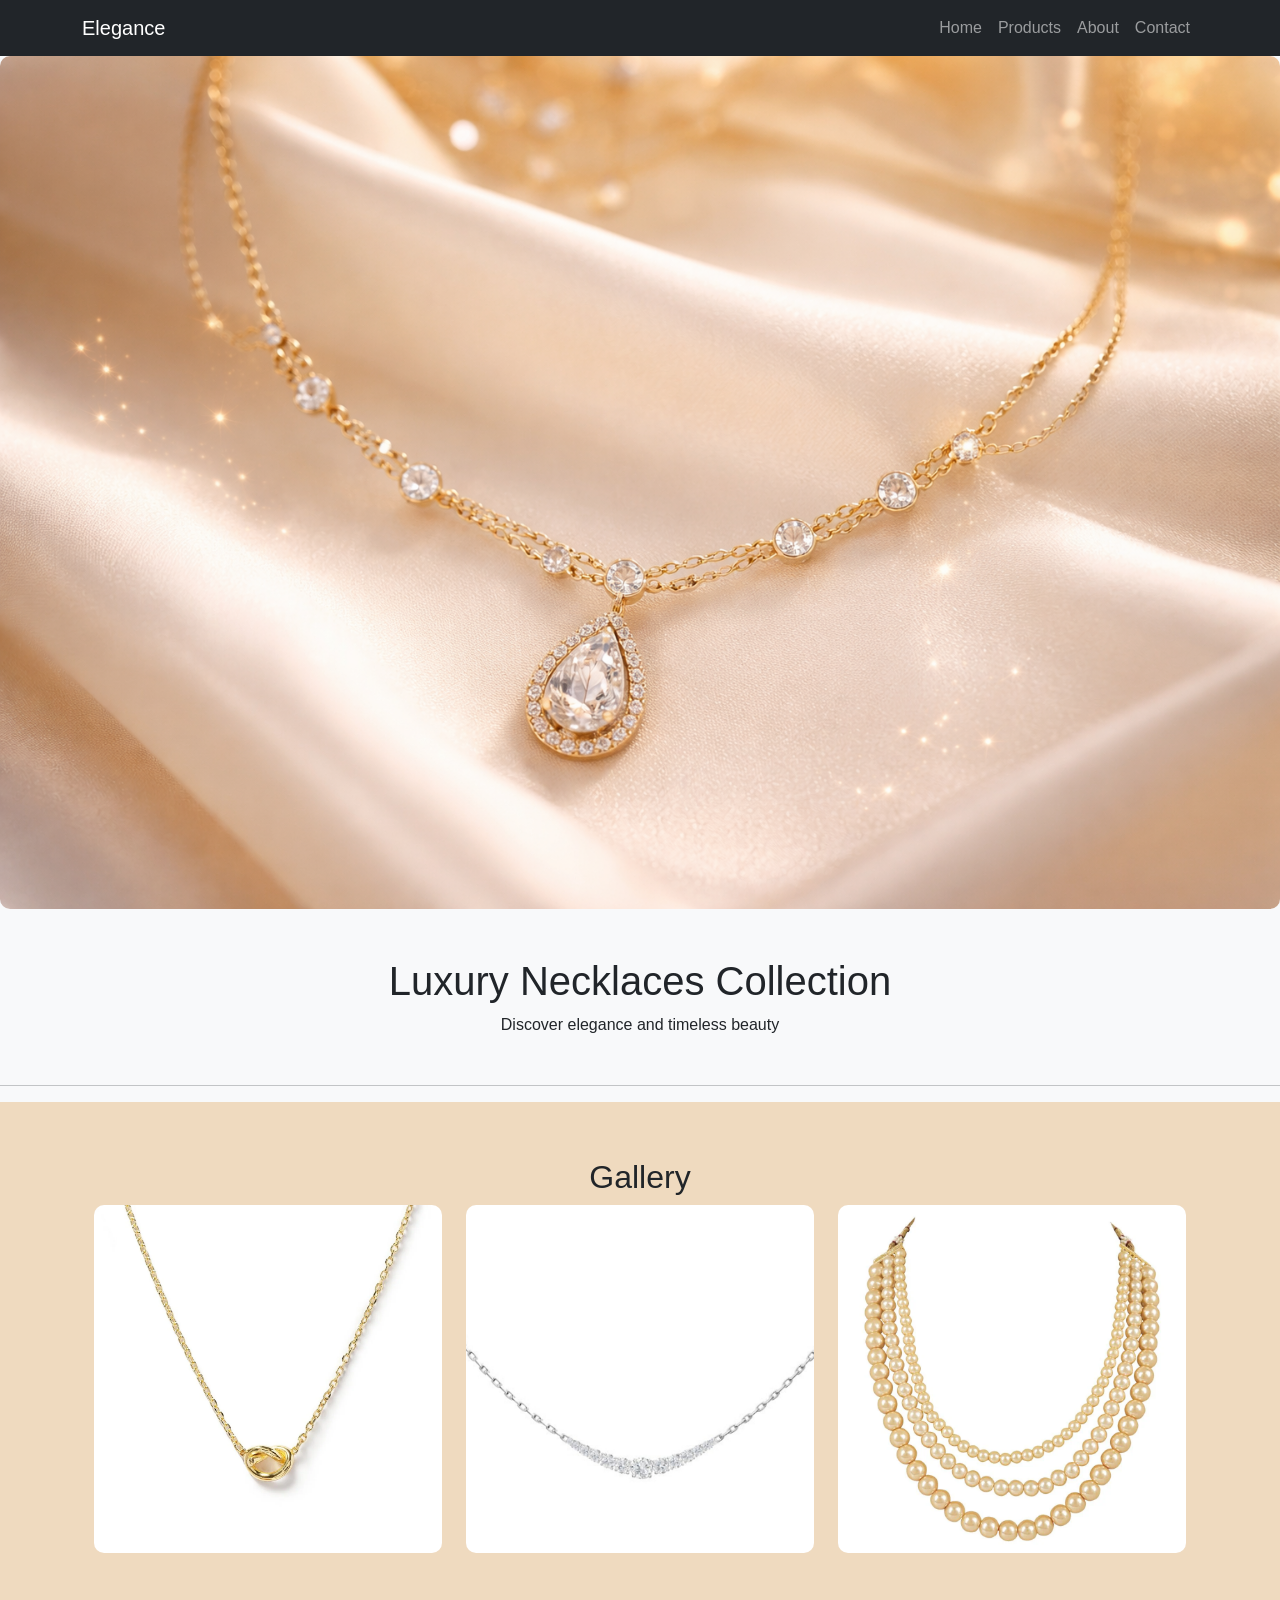
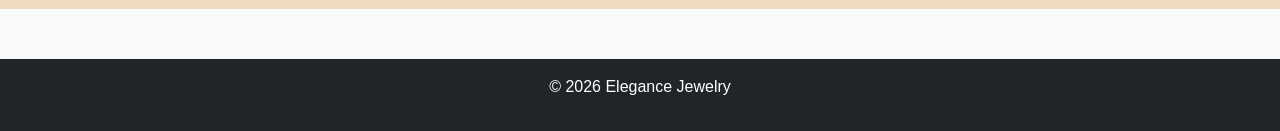
<file: index.html>
<!DOCTYPE html>
<html lang="en">

<head>
    <meta charset="UTF-8">
    <meta name="viewport" content="width=device-width, initial-scale=1.0">
    <title>Elegant Necklace Store</title>

    <link href="https://cdn.jsdelivr.net/npm/bootstrap@5.3.0/dist/css/bootstrap.min.css" rel="stylesheet">
    <link rel="stylesheet" href="css/homepage-product.css">
</head>

<body>

    <!-- Navbar -->
    <nav class="navbar navbar-expand-lg navbar-dark bg-dark">
        <div class="container">
            <a class="navbar-brand" href="./index.html">Elegance</a>

            <ul class="navbar-nav ms-auto">
                <li><a class="nav-link" href="./index.html">Home</a></li>
                <li><a class="nav-link" href="./Product.html">Products</a></li>
                <li><a class="nav-link" href="./About_us.html">About</a></li>
                <li><a class="nav-link" href="./Contact-us.html">Contact</a></li>
            </ul>
        </div>
    </nav>

    <!-- Carousel -->
    <div id="carouselExample" class="carousel slide" data-bs-ride="carousel">
        <div class="carousel-inner">

            <div class="carousel-item active">
                <img src="assets/Elegant gold necklace on satin fabric.png" class="d-block w-100" alt="Gold Necklace">
            </div>

            <div class="carousel-item">
                <img src="assets/Elegant diamond necklace on satin fabric.png" class="d-block w-100"
                    alt="Diamond Necklace">
            </div>

            <div class="carousel-item">
                <img src="assets/Elegant pearl necklace with diamond pendant.png" class="d-block w-100"
                    alt="Pearl Necklace">
            </div>

        </div>
    </div>

    <section class="container text-center my-5">
        <h1>Luxury Necklaces Collection</h1>
        <p>Discover elegance and timeless beauty</p>
    </section>

    <hr>
    <nav class="navbar navbar-expand-lg" style="background-color: rgb(239, 218, 191);">
        <div class="container">

            <section class="container my-5">
                <h2 class="text-center">Gallery</h2>

                <div class="row">
                    <div class="col-md-4">
                        <img src="assets/gold 1.webp" class="img-fluid" alt="Necklace">
                    </div>

                    <div class="col-md-4">
                        <img src="assets/diamond 3.jpg" class="img-fluid" alt="Necklace">
                    </div>

                    <div class="col-md-4">
                        <img src="assets/pearl 1.webp" class="img-fluid" alt="Necklace">
                    </div>
                </div>
            </section>
        </div>
    </nav>

    <footer class="bg-dark text-white text-center p-3">
        <p>&copy; 2026 Elegance Jewelry</p>
    </footer>

    <script src="https://cdn.jsdelivr.net/npm/bootstrap@5.3.0/dist/js/bootstrap.bundle.min.js"></script>

</body>

</html>
</file>
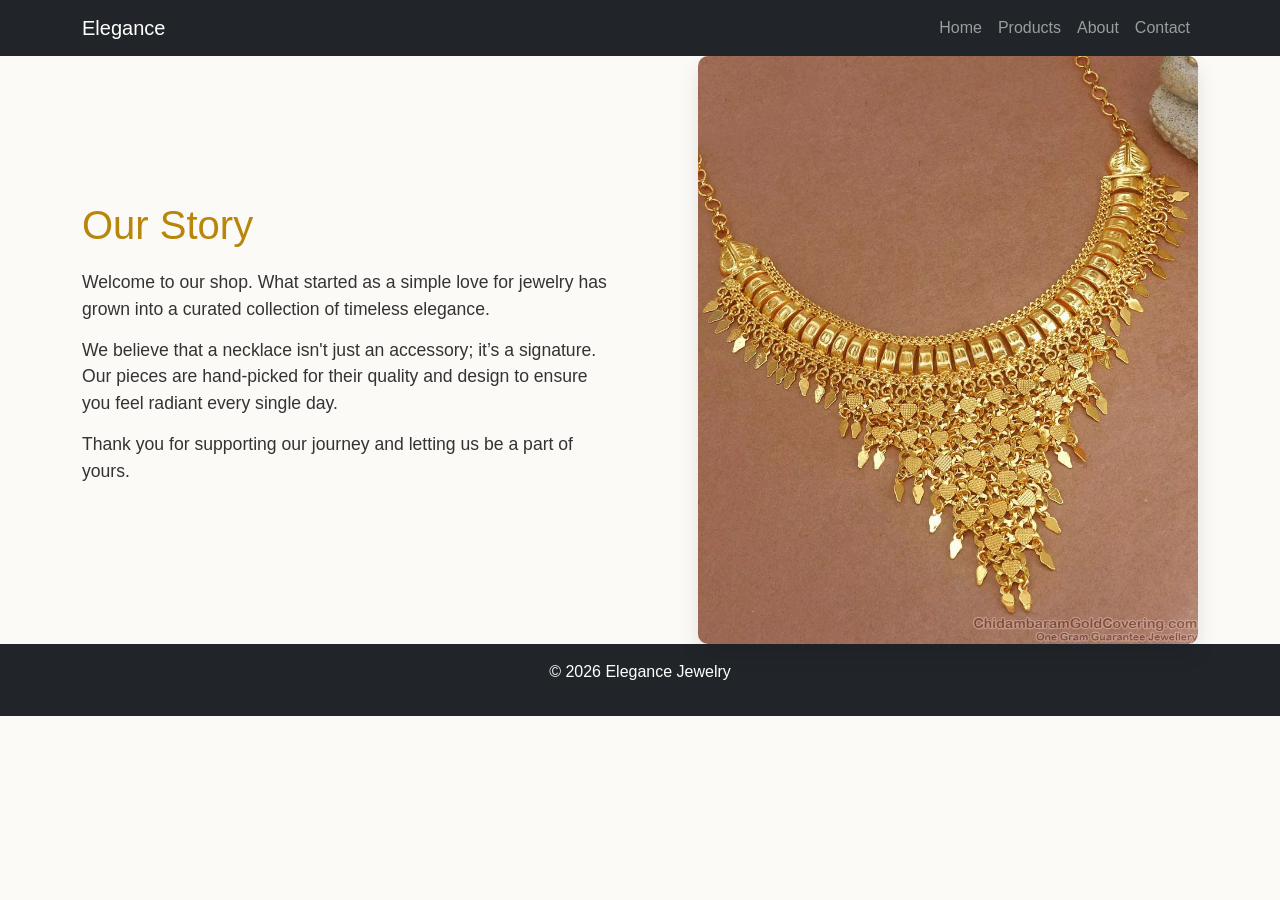
<file: About_us.html>
<!DOCTYPE html>
<html lang="en">

<head>
    <meta charset="UTF-8">
    <meta name="viewport" content="width=device-width, initial-scale=1.0">
    <title>About Us</title>

    <link href="https://cdn.jsdelivr.net/npm/bootstrap@5.3.0/dist/css/bootstrap.min.css" rel="stylesheet">
    <link rel="stylesheet" href="css/about.css">

</head>

<body>

    <nav class="navbar navbar-expand-lg navbar-dark bg-dark">
        <div class="container">
            <a class="navbar-brand" href="./index.html">Elegance</a>

            <ul class="navbar-nav ms-auto">
                <li><a class="nav-link" href="./index.html">Home</a></li>
                <li><a class="nav-link" href="./Product.html">Products</a></li>
                <li><a class="nav-link" href="./About_us.html">About</a></li>
                <li><a class="nav-link" href="./Contact-us.html">Contact</a></li>
            </ul>
        </div>
    </nav>

    <div class="container">
        <section class="about-section">

            <div class="about-text">
                <h1>Our Story</h1>
                <p>Welcome to our shop. What started as a simple love for jewelry has grown into a curated collection of
                    timeless elegance.</p>
                <p>We believe that a necklace isn't just an accessory; it’s a signature. Our pieces are hand-picked for
                    their quality and design to ensure you feel radiant every single day.</p>
                <p>Thank you for supporting our journey and letting us be a part of yours.</p>
            </div>

            <div class="about-image">
                <img src="assets/about gold necklaces.webp" alt="Beautiful Gold Necklace">
            </div>

        </section>
    </div>

    <footer class="bg-dark text-white text-center p-3">
        <p>&copy; 2026 Elegance Jewelry</p>
    </footer>

    <script src="https://cdn.jsdelivr.net/npm/bootstrap@5.3.0/dist/js/bootstrap.bundle.min.js"></script>

</body>

</html>
</file>
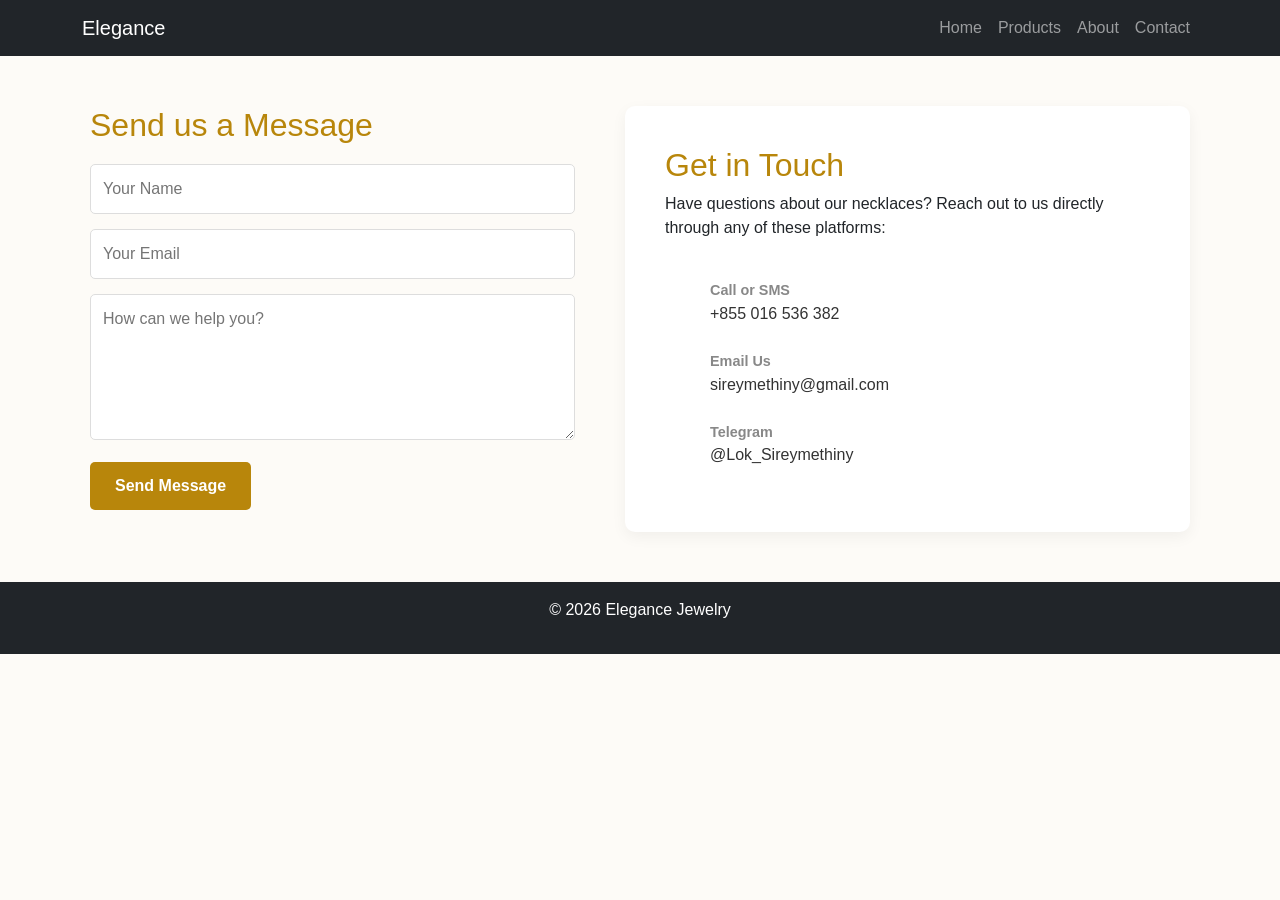
<file: Contact-us.html>
<!DOCTYPE html>
<html lang="en">

<head>
    <meta charset="UTF-8">
    <meta name="viewport" content="width=device-width, initial-scale=1.0">
    <title>Contact Us</title>

    <link href="https://cdn.jsdelivr.net/npm/bootstrap@5.3.0/dist/css/bootstrap.min.css" rel="stylesheet">
    <link rel="stylesheet" href="css/contact.css">

</head>

<body>

    <nav class="navbar navbar-expand-lg navbar-dark bg-dark">
        <div class="container d-flex justify-content-between align-items-center">
            <a class="navbar-brand" href="./index.html">Elegance</a>

            <ul class="navbar-nav ms-auto">
                <li><a class="nav-link" href="./index.html">Home</a></li>
                <li><a class="nav-link" href="./Product.html">Products</a></li>
                <li><a class="nav-link" href="./About_us.html">About</a></li>
                <li><a class="nav-link" href="./Contact-us.html">Contact</a></li>
            </ul>
        </div>
    </nav>

    <div class="container2">

        <div id="successAlert" class="alert alert-success d-none text-center">
            Message sent successfully!
        </div>

        <div class="contact-form">
            <h2>Send us a Message</h2>
            <form id="contactForm" class="needs-validation" novalidate>
                <input type="text" placeholder="Your Name" required>
                <input type="email" placeholder="Your Email" required>
                <textarea rows="5" placeholder="How can we help you?"></textarea>
                <button type="submit">Send Message</button>
            </form>
        </div>

        <div class="contact-details">
            <h2>Get in Touch</h2>
            <p>Have questions about our necklaces? Reach out to us directly through any of these platforms:</p>

            <br>

            <a href="tel:+85516536382" class="contact-item">
                <i class="fas fa-phone-alt"></i>
                <div>
                    <span>Call or SMS</span>
                    +855 016 536 382
                </div>
            </a>

            <a href="mailto:sireymethiny@gmail.com" class="contact-item">
                <i class="fas fa-envelope"></i>
                <div>
                    <span>Email Us</span>
                    sireymethiny@gmail.com
                </div>
            </a>

            <a href="https://t.me/Lok_Sireymethiny" target="_blank" class="contact-item">
                <i class="fab fa-telegram-plane"></i>
                <div>
                    <span>Telegram</span>
                    @Lok_Sireymethiny
                </div>
            </a>
        </div>

    </div>

    <footer class="bg-dark text-white text-center p-3">
        <p>&copy; 2026 Elegance Jewelry</p>
    </footer>

    <script src="https://cdn.jsdelivr.net/npm/bootstrap@5.3.0/dist/js/bootstrap.bundle.min.js"></script>
    <script src="js/javascript.js"></script>
    
</body>

</html>
</file>
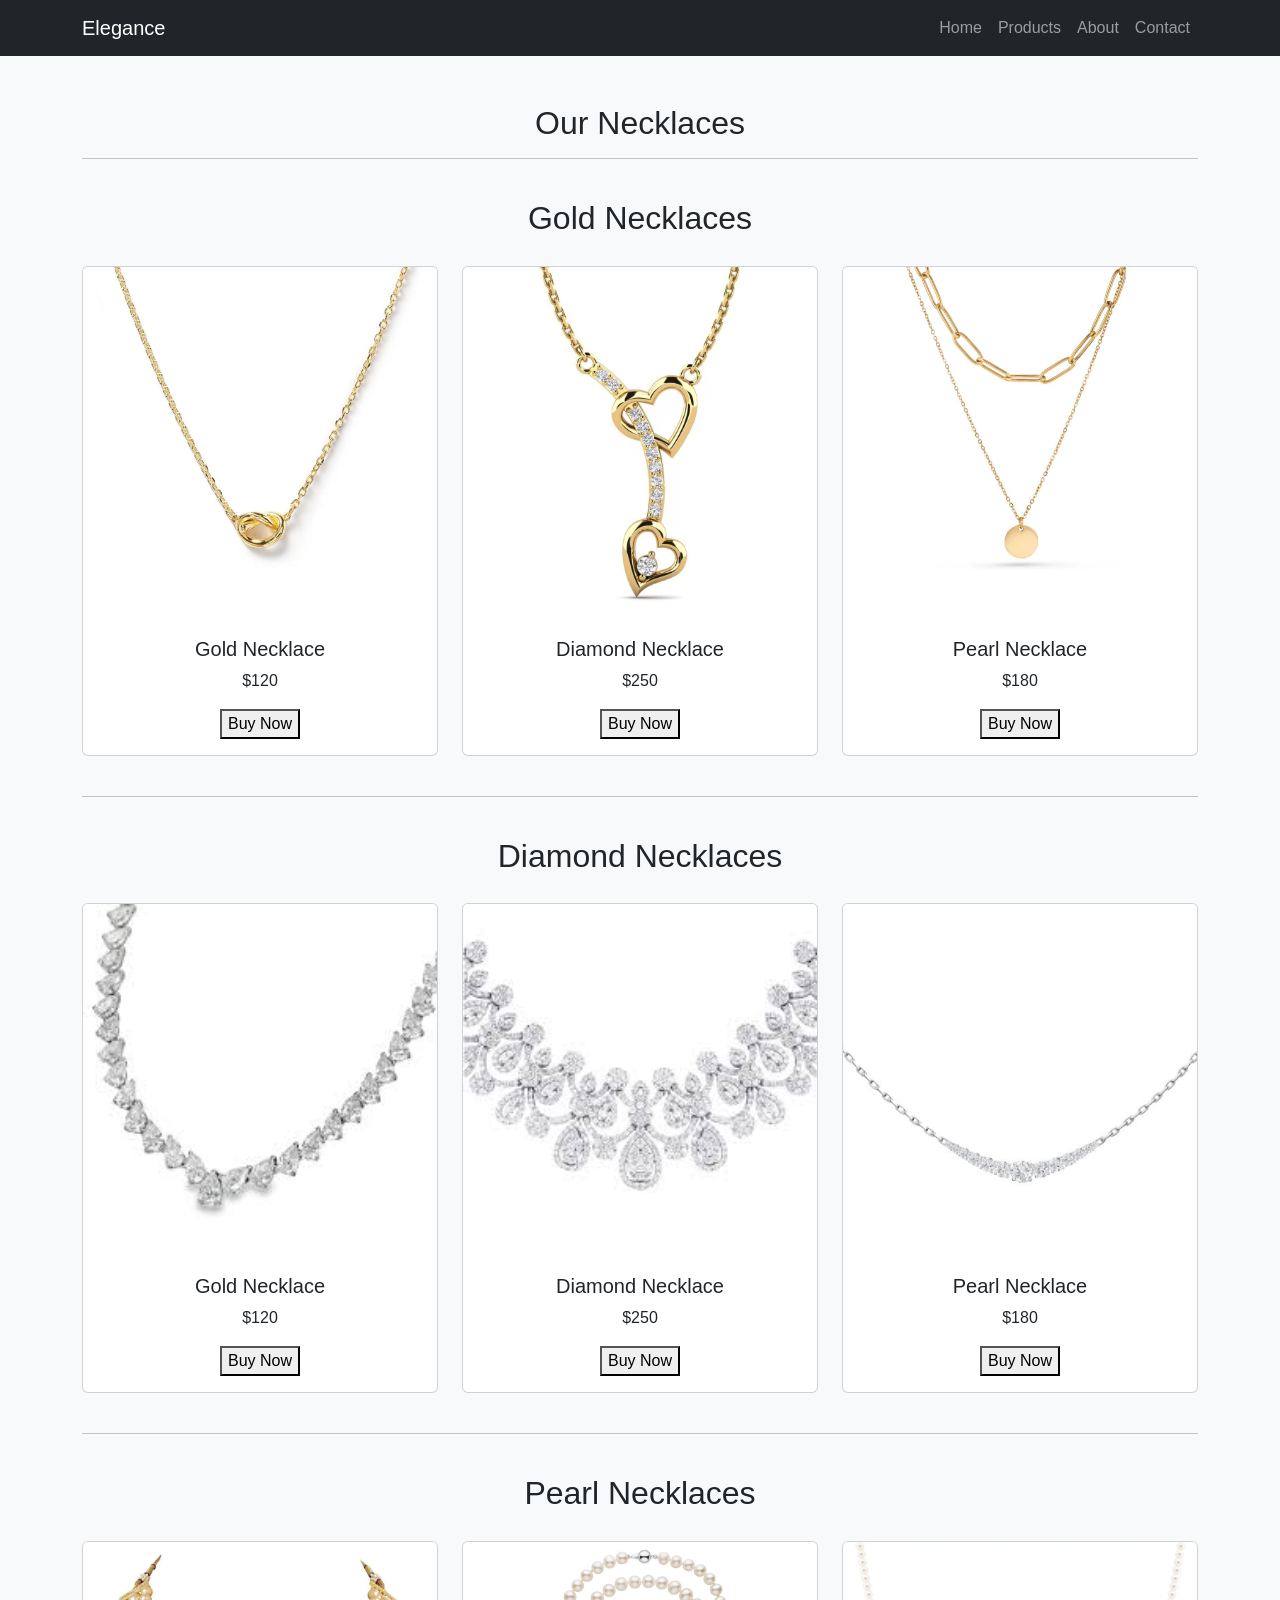
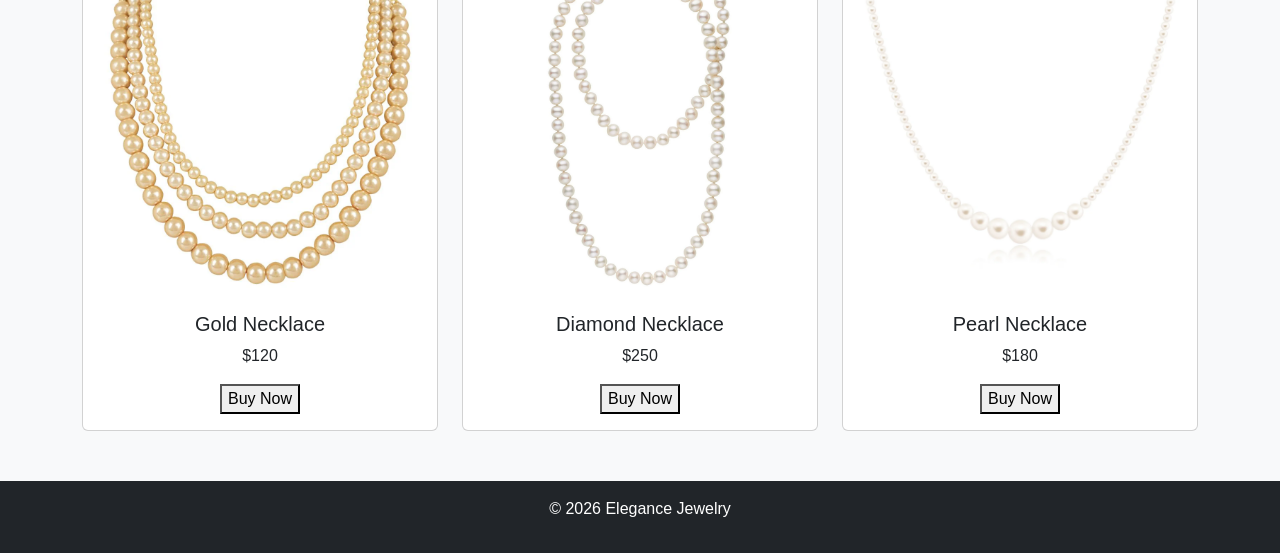
<file: Product.html>
<!DOCTYPE html>
<html lang="en">

<head>
    <meta charset="UTF-8">
    <meta name="viewport" content="width=device-width, initial-scale=1.0">
    <title>Products</title>

    <link href="https://cdn.jsdelivr.net/npm/bootstrap@5.3.0/dist/css/bootstrap.min.css" rel="stylesheet">
    <link rel="stylesheet" href="css/homepage-product.css">

</head>

<body>

    <nav class="navbar navbar-expand-lg navbar-dark bg-dark">
        <div class="container">
            <a class="navbar-brand" href="./index.html">Elegance</a>

            <ul class="navbar-nav ms-auto">
                <li><a class="nav-link" href="./index.html">Home</a></li>
                <li><a class="nav-link" href="./Product.html">Products</a></li>
                <li><a class="nav-link" href="./About_us.html">About</a></li>
                <li><a class="nav-link" href="./Contact-us.html">Contact</a></li>
            </ul>
        </div>
    </nav>

    <section class="container my-5">
        <h2 class="text-center">Our Necklaces</h2>

        <hr><br>
        <h2>Gold Necklaces</h2>

        <div class="row">

            <div class="col-md-4">
                <div class="card">
                    <img src="assets/gold 1.webp" class="card-img-top" alt="Gold Necklace">
                    <div class="card-body text-center">
                        <h5>Gold Necklace</h5>
                        <p>$120</p>
                        <button class="products">Buy Now</button>
                    </div>
                </div>
            </div>

            <div class="col-md-4">
                <div class="card">
                    <img src="assets/gold 2.avif" class="card-img-top" alt="Diamond Necklace">
                    <div class="card-body text-center">
                        <h5>Diamond Necklace</h5>
                        <p>$250</p>
                        <button class="products">Buy Now</button>
                    </div>
                </div>
            </div>

            <div class="col-md-4">
                <div class="card">
                    <img src="assets/gold 3.webp" class="card-img-top" alt="Pearl Necklace">
                    <div class="card-body text-center">
                        <h5>Pearl Necklace</h5>
                        <p>$180</p>
                        <button class="products">Buy Now</button>
                    </div>
                </div>
            </div>

        </div>

        <br>
        <hr><br>
        <h2>Diamond Necklaces</h2>

        <div class="row">

            <div class="col-md-4">
                <div class="card">
                    <img src="assets/diamond 1.jpeg" class="card-img-top" alt="Gold Necklace">
                    <div class="card-body text-center">
                        <h5>Gold Necklace</h5>
                        <p>$120</p>
                        <button class="products">Buy Now</button>
                    </div>
                </div>
            </div>

            <div class="col-md-4">
                <div class="card">
                    <img src="assets/diamond 2.jpeg" class="card-img-top" alt="Diamond Necklace">
                    <div class="card-body text-center">
                        <h5>Diamond Necklace</h5>
                        <p>$250</p>
                        <button class="products">Buy Now</button>
                    </div>
                </div>
            </div>

            <div class="col-md-4">
                <div class="card">
                    <img src="assets/diamond 3.jpg" class="card-img-top" alt="Pearl Necklace">
                    <div class="card-body text-center">
                        <h5>Pearl Necklace</h5>
                        <p>$180</p>
                        <button class="products">Buy Now</button>
                    </div>
                </div>
            </div>

        </div>

        <br>
        <hr><br>
        <h2>Pearl Necklaces</h2>

        <div class="row">

            <div class="col-md-4">
                <div class="card">
                    <img src="assets/pearl 1.webp" class="card-img-top" alt="Gold Necklace">
                    <div class="card-body text-center">
                        <h5>Gold Necklace</h5>
                        <p>$120</p>
                        <button class="products">Buy Now</button>
                    </div>
                </div>
            </div>

            <div class="col-md-4">
                <div class="card">
                    <img src="assets/pearl 2.webp" class="card-img-top" alt="Diamond Necklace">
                    <div class="card-body text-center">
                        <h5>Diamond Necklace</h5>
                        <p>$250</p>
                        <button class="products">Buy Now</button>
                    </div>
                </div>
            </div>

            <div class="col-md-4">
                <div class="card">
                    <img src="assets/pearl 3.webp" class="card-img-top" alt="Pearl Necklace">
                    <div class="card-body text-center">
                        <h5>Pearl Necklace</h5>
                        <p>$180</p>
                        <button class="products">Buy Now</button>
                    </div>
                </div>
            </div>

        </div>
    </section>

    <footer class="bg-dark text-white text-center p-3">
        <p>&copy; 2026 Elegance Jewelry</p>
    </footer>

    <script src="https://cdn.jsdelivr.net/npm/bootstrap@5.3.0/dist/js/bootstrap.bundle.min.js"></script>

</body>

</html>
</file>
<file: css/homepage-product.css>
body {
    font-family: Arial;
    background-color: #f8f9fa;
}

h1,
h2 {
    text-align: center;
}

.card {
    margin-top: 20px;
    transition: transform 0.3s;
}

.card:hover {
    transform: scale(1.05);
}

img {
    border-radius: 10px;
}

footer {
    margin-top: 50px;
}
</file>
<file: css/about.css>
/* General Styles */
body {
    font-family: 'Arial', sans-serif;
    line-height: 1.5;
    margin: 0;
    padding: 0;
    background-color: #fcfaf7;
    color: #333;
}

/* Flexbox Layout */
.about-section {
    display: flex;
    align-items: center;
    justify-content: space-between;
    gap: 40px;
}

/* Text Side */
.about-text {
    flex: 1;
}

.about-text h1 {
    font-size: 2.5rem;
    color: #b8860b;
    /* Golden tone */
    margin-bottom: 20px;
}

.about-text p {
    margin-bottom: 15px;
    font-size: 1.1rem;
}

/* Image Side */
.about-image {
    flex: 1;
    text-align: right;
}

.about-image img {
    width: 100%;
    max-width: 500px;
    border-radius: 10px;
    box-shadow: 0 10px 20px rgba(0, 0, 0, 0.1);
}

/* Mobile Responsive: Stack items vertically on small screens */
@media (max-width: 768px) {
    .about-section {
        flex-direction: column-reverse;
        /* Image moves to top */
        text-align: center;
    }

    .about-image {
        text-align: center;
    }
}
</file>
<file: css/contact.css>
body {
    font-family: Arial;
    background-color: #fdfbf7;
}

.container2 {
    max-width: 1100px;
    margin: 50px auto;
    display: flex;
    flex-wrap: wrap;
    gap: 50px;
}

/* Left Side: Contact Form */
.contact-form {
    flex: 1;
    min-width: 300px;
}

.contact-form h2 {
    color: #b8860b;
    margin-bottom: 20px;
}

.contact-form input,
.contact-form textarea {
    width: 100%;
    padding: 12px;
    margin-bottom: 15px;
    border: 1px solid #ddd;
    border-radius: 5px;
    box-sizing: border-box;
}

.contact-form button {
    background-color: #b8860b;
    color: white;
    padding: 12px 25px;
    border: none;
    border-radius: 5px;
    cursor: pointer;
    font-weight: bold;
}

.contact-form button:hover {
    background-color: #946d08;
}

/* Right Side: Contact Details */
.contact-details {
    flex: 1;
    min-width: 300px;
    background-color: #fff;
    padding: 40px;
    border-radius: 10px;
    box-shadow: 0 5px 15px rgba(0, 0, 0, 0.05);
}

.contact-details h2 {
    margin-top: 0;
    color: #b8860b;
}

.contact-item {
    display: flex;
    align-items: center;
    margin-bottom: 25px;
    text-decoration: none;
    color: #333;
    transition: 0.3s;
}

.contact-item:hover {
    color: #b8860b;
}

.contact-item i {
    font-size: 1.5rem;
    margin-right: 15px;
    color: #b8860b;
    width: 30px;
    text-align: center;
}

.contact-item div span {
    display: block;
    font-weight: bold;
    font-size: 0.9rem;
    color: #888;
}

/* Mobile View */
@media (max-width: 768px) {
    .container {
        flex-direction: column;
    }
}
</file>
